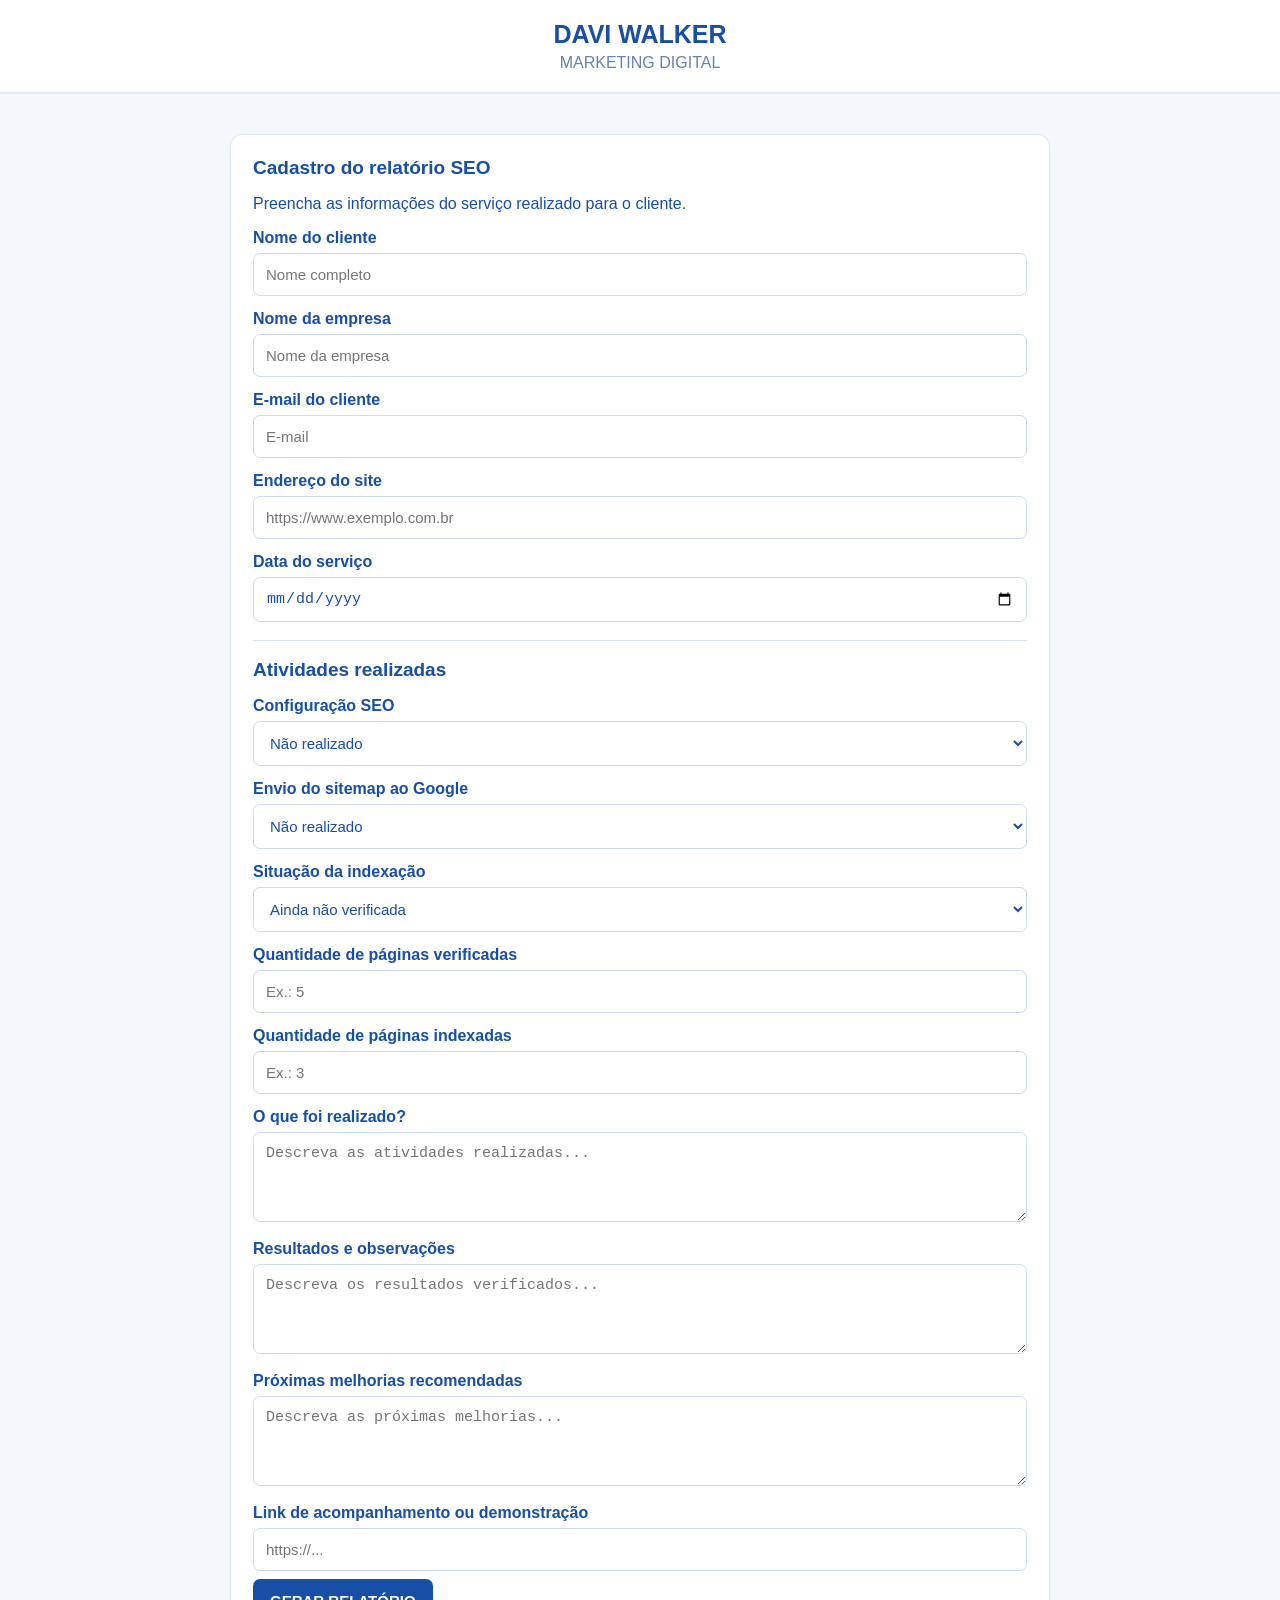
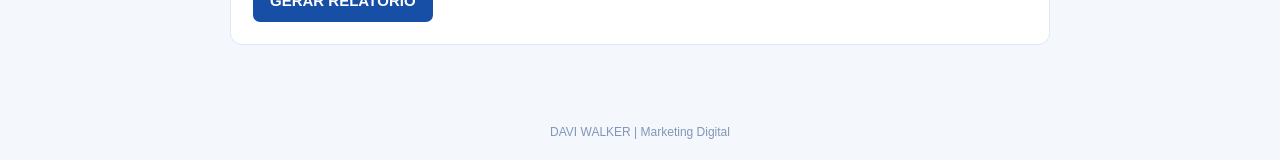
<file: relatorio-seo.html>
<!DOCTYPE html>
<html lang="pt-BR">
<head>
<meta charset="UTF-8">
<meta name="viewport" content="width=device-width, initial-scale=1.0">
<title>DAVI WALKER | Relatório SEO</title>

<style>
*{box-sizing:border-box}

body{
  margin:0;
  font-family:Arial,sans-serif;
  background:#f4f7fc;
  color:#174ea6;
}

header{
  background:#fff;
  padding:20px;
  border-bottom:2px solid #dce8fa;
  text-align:center;
}

header h1{
  margin:0;
  font-size:25px;
}

header p{
  margin:5px 0 0;
  color:#6683ad;
}

.container{
  max-width:850px;
  margin:25px auto;
  padding:15px;
}

.card{
  background:#fff;
  padding:22px;
  border:1px solid #dce8fa;
  border-radius:12px;
  margin-bottom:20px;
}

h2{
  font-size:19px;
  margin-top:0;
}

label{
  display:block;
  margin:14px 0 6px;
  font-weight:bold;
}

input,select,textarea{
  width:100%;
  padding:12px;
  border:1px solid #cbdaf0;
  border-radius:7px;
  font-size:15px;
  color:#174ea6;
  background:#fff;
}

textarea{
  min-height:90px;
  resize:vertical;
}

button{
  padding:13px 17px;
  border:0;
  border-radius:7px;
  background:#174ea6;
  color:white;
  font-size:15px;
  font-weight:bold;
  cursor:pointer;
  margin:8px 5px 0 0;
}

button.secundario{
  background:#e8f0fc;
  color:#174ea6;
  border:1px solid #b9cdec;
}

#resultado{
  display:none;
}

.relatorio{
  background:#fff;
  padding:28px;
  border:1px solid #dce8fa;
  border-radius:10px;
  color:#174ea6;
}

.relatorio h1{
  margin-bottom:3px;
}

.linha{
  border-bottom:1px solid #dce8fa;
  margin:18px 0;
}

.campo{
  margin:13px 0;
  line-height:1.6;
  overflow-wrap:anywhere;
}

.status{
  display:inline-block;
  padding:7px 12px;
  border-radius:20px;
  background:#e8f0fc;
  font-weight:bold;
}

footer{
  text-align:center;
  color:#8297b7;
  font-size:12px;
  padding:20px;
}

@media print{
  body{background:white}
  header,.formulario,.acoes,footer{display:none!important}
  .container{margin:0;padding:0;max-width:none}
  #resultado{display:block!important}
  .relatorio{border:0;padding:10px}
  button{display:none}
}
</style>
</head>

<body>

<header>
  <h1>DAVI WALKER</h1>
  <p>MARKETING DIGITAL</p>
</header>

<div class="container">

<section class="card formulario">

<h2>Cadastro do relatório SEO</h2>
<p>Preencha as informações do serviço realizado para o cliente.</p>

<label>Nome do cliente</label>
<input id="cliente" placeholder="Nome completo">

<label>Nome da empresa</label>
<input id="empresa" placeholder="Nome da empresa">

<label>E-mail do cliente</label>
<input id="email" type="email" placeholder="E-mail">

<label>Endereço do site</label>
<input id="site" type="url" placeholder="https://www.exemplo.com.br">

<label>Data do serviço</label>
<input id="data" type="date">

<div class="linha"></div>

<h2>Atividades realizadas</h2>

<label>Configuração SEO</label>
<select id="configuracao">
<option value="Não realizado">Não realizado</option>
<option value="Realizado">Realizado</option>
<option value="Em andamento">Em andamento</option>
</select>

<label>Envio do sitemap ao Google</label>
<select id="sitemap">
<option value="Não realizado">Não realizado</option>
<option value="Enviado">Enviado</option>
<option value="Erro no envio">Erro no envio</option>
</select>

<label>Situação da indexação</label>
<select id="indexacao">
<option value="Ainda não verificada">Ainda não verificada</option>
<option value="Aguardando análise do Google">Aguardando análise do Google</option>
<option value="Páginas indexadas">Páginas indexadas</option>
<option value="Indexação parcial">Indexação parcial</option>
<option value="Páginas não indexadas">Páginas não indexadas</option>
</select>

<label>Quantidade de páginas verificadas</label>
<input id="paginas" type="number" min="0" placeholder="Ex.: 5">

<label>Quantidade de páginas indexadas</label>
<input id="indexadas" type="number" min="0" placeholder="Ex.: 3">

<label>O que foi realizado?</label>
<textarea id="realizado" placeholder="Descreva as atividades realizadas..."></textarea>

<label>Resultados e observações</label>
<textarea id="resultados" placeholder="Descreva os resultados verificados..."></textarea>

<label>Próximas melhorias recomendadas</label>
<textarea id="melhorias" placeholder="Descreva as próximas melhorias..."></textarea>

<label>Link de acompanhamento ou demonstração</label>
<input id="link" type="url" placeholder="https://...">

<button onclick="gerar()">GERAR RELATÓRIO</button>

</section>

<section id="resultado">

<div class="relatorio">

<h1>DAVI WALKER</h1>
<p>MARKETING DIGITAL</p>

<div class="linha"></div>

<h2>RELATÓRIO DE SERVIÇO SEO</h2>
<p>Relatório de acompanhamento e atividades realizadas.</p>

<div class="linha"></div>

<div class="campo"><b>Cliente:</b> <span id="rCliente"></span></div>
<div class="campo"><b>Empresa:</b> <span id="rEmpresa"></span></div>
<div class="campo"><b>E-mail:</b> <span id="rEmail"></span></div>
<div class="campo"><b>Site:</b> <span id="rSite"></span></div>
<div class="campo"><b>Data:</b> <span id="rData"></span></div>

<div class="linha"></div>

<h2>Atividades realizadas</h2>

<div class="campo"><b>Configuração SEO:</b> <span id="rConfiguracao"></span></div>
<div class="campo"><b>Sitemap:</b> <span id="rSitemap"></span></div>
<div class="campo"><b>Indexação:</b> <span id="rIndexacao"></span></div>

<div class="campo"><b>Páginas verificadas:</b> <span id="rPaginas"></span></div>
<div class="campo"><b>Páginas indexadas:</b> <span id="rIndexadas"></span></div>

<div class="linha"></div>

<h2>Descrição do trabalho</h2>
<div class="campo" id="rRealizado"></div>

<div class="linha"></div>

<h2>Resultados e observações</h2>
<div class="campo" id="rResultados"></div>

<div class="linha"></div>

<h2>Próximas melhorias</h2>
<div class="campo" id="rMelhorias"></div>

<div class="linha"></div>

<h2>Link de acompanhamento</h2>
<div class="campo" id="rLink"></div>

<div class="linha"></div>

<p><b>Responsável:</b> Davi Walker</p>
<p>Obrigado pela confiança!</p>

</div>

<div class="acoes">
<button onclick="window.print()">IMPRIMIR / SALVAR PDF</button>
<button class="secundario" onclick="voltar()">EDITAR RELATÓRIO</button>
<button class="secundario" onclick="window.print()">GERAR CÓPIA</button>
</div>

</section>

</div>

<footer>
DAVI WALKER | Marketing Digital
</footer>

<script>

function valor(id){
  return document.getElementById(id).value.trim();
}

function preencher(destino,origem){
  document.getElementById(destino).textContent =
    valor(origem) || "Não informado";
}

function gerar(){

  if(!valor("cliente") || !valor("empresa") || !valor("site")){
    alert("Preencha o nome do cliente, empresa e endereço do site.");
    return;
  }

  if(valor("site") && !/^https?:\/\//i.test(valor("site"))){
    alert("Informe o endereço do site começando com https://");
    return;
  }

  const total = Number(valor("paginas"));
  const indexadas = Number(valor("indexadas"));

  if(indexadas > total && valor("paginas") !== ""){
    alert("A quantidade de páginas indexadas não pode ser maior que a quantidade verificada.");
    return;
  }

  preencher("rCliente","cliente");
  preencher("rEmpresa","empresa");
  preencher("rEmail","email");
  preencher("rSite","site");
  preencher("rData","data");
  preencher("rConfiguracao","configuracao");
  preencher("rSitemap","sitemap");
  preencher("rIndexacao","indexacao");
  preencher("rPaginas","paginas");
  preencher("rIndexadas","indexadas");
  preencher("rRealizado","realizado");
  preencher("rResultados","resultados");
  preencher("rMelhorias","melhorias");
  preencher("rLink","link");

  document.getElementById("resultado").style.display="block";

  document.getElementById("resultado").scrollIntoView({
    behavior:"smooth"
  });
}

function voltar(){
  document.getElementById("resultado").style.display="none";
  document.querySelector(".formulario").scrollIntoView({
    behavior:"smooth"
  });
}

</script>

</body>
</html>
</file>
